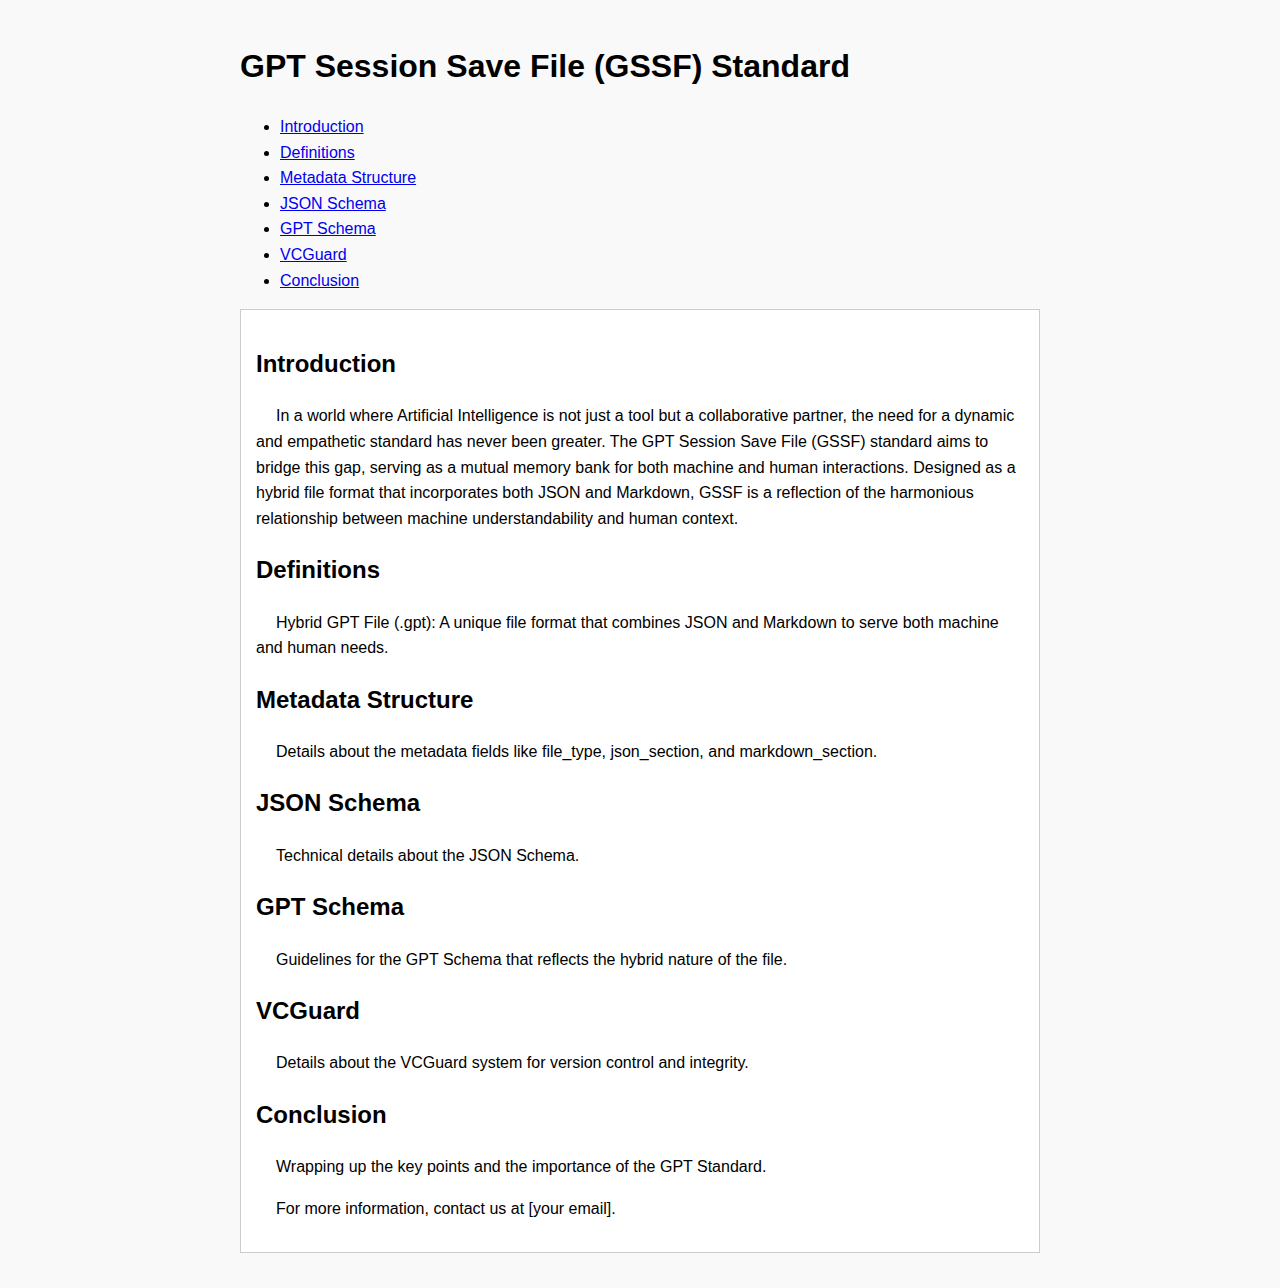
<file: index.html>
<!DOCTYPE html>

<html>
<head>
<title>GPT Standard</title>
<link href="assets/css/styles.css" rel="stylesheet" type="text/css"/>
</head>
<body>
<header>
<h1>GPT Session Save File (GSSF) Standard</h1>
</header>
<nav>
<ul>
<li><a href="#introduction">Introduction</a></li>
<li><a href="#definitions">Definitions</a></li>
<li><a href="#metadata-structure">Metadata Structure</a></li>
<li><a href="#json-schema">JSON Schema</a></li>
<li><a href="#gpt-schema">GPT Schema</a></li>
<li><a href="#VCGuard">VCGuard</a></li>
<li><a href="#conclusion">Conclusion</a></li>
</ul>
</nav>
<div class="main-content">
<section id="introduction">
<h2>Introduction</h2>
<p>In a world where Artificial Intelligence is not just a tool but a collaborative partner, the need for a dynamic and empathetic standard has never been greater. The GPT Session Save File (GSSF) standard aims to bridge this gap, serving as a mutual memory bank for both machine and human interactions. Designed as a hybrid file format that incorporates both JSON and Markdown, GSSF is a reflection of the harmonious relationship between machine understandability and human context.</p>
</section>
<section id="definitions">
<h2>Definitions</h2>
<p>Hybrid GPT File (.gpt): A unique file format that combines JSON and Markdown to serve both machine and human needs.</p>
</section>
<section id="metadata-structure">
<h2>Metadata Structure</h2>
<p>Details about the metadata fields like file_type, json_section, and markdown_section.</p>
</section>
<section id="json-schema">
<h2>JSON Schema</h2>
<p>Technical details about the JSON Schema.</p>
</section>
<section id="gpt-schema">
<h2>GPT Schema</h2>
<p>Guidelines for the GPT Schema that reflects the hybrid nature of the file.</p>
</section>
<section id="VCGuard">
<h2>VCGuard</h2>
<p>Details about the VCGuard system for version control and integrity.</p>
</section>
<section id="conclusion">
<h2>Conclusion</h2>
<p>Wrapping up the key points and the importance of the GPT Standard.</p>
</section>
</main>
<footer>
<p>For more information, contact us at [your email].</p>
</footer>
</body>
</html>
</file>
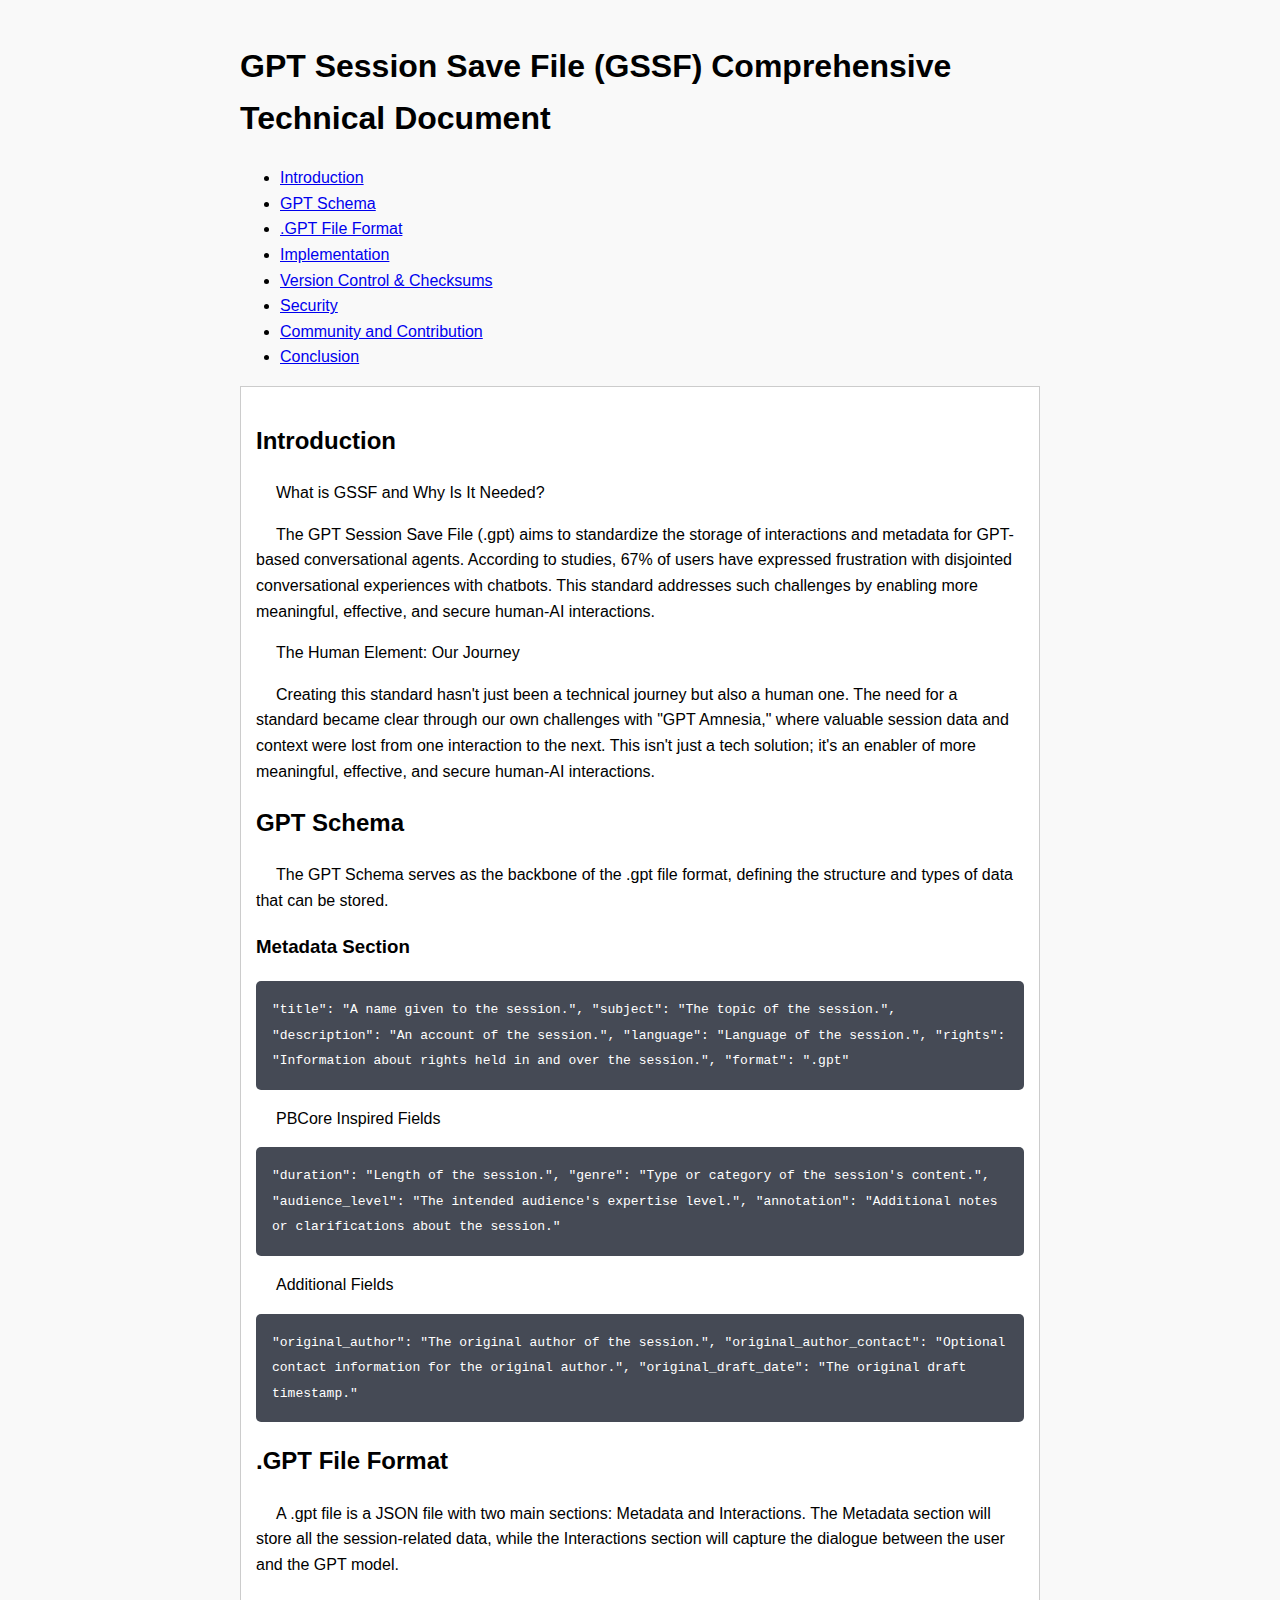
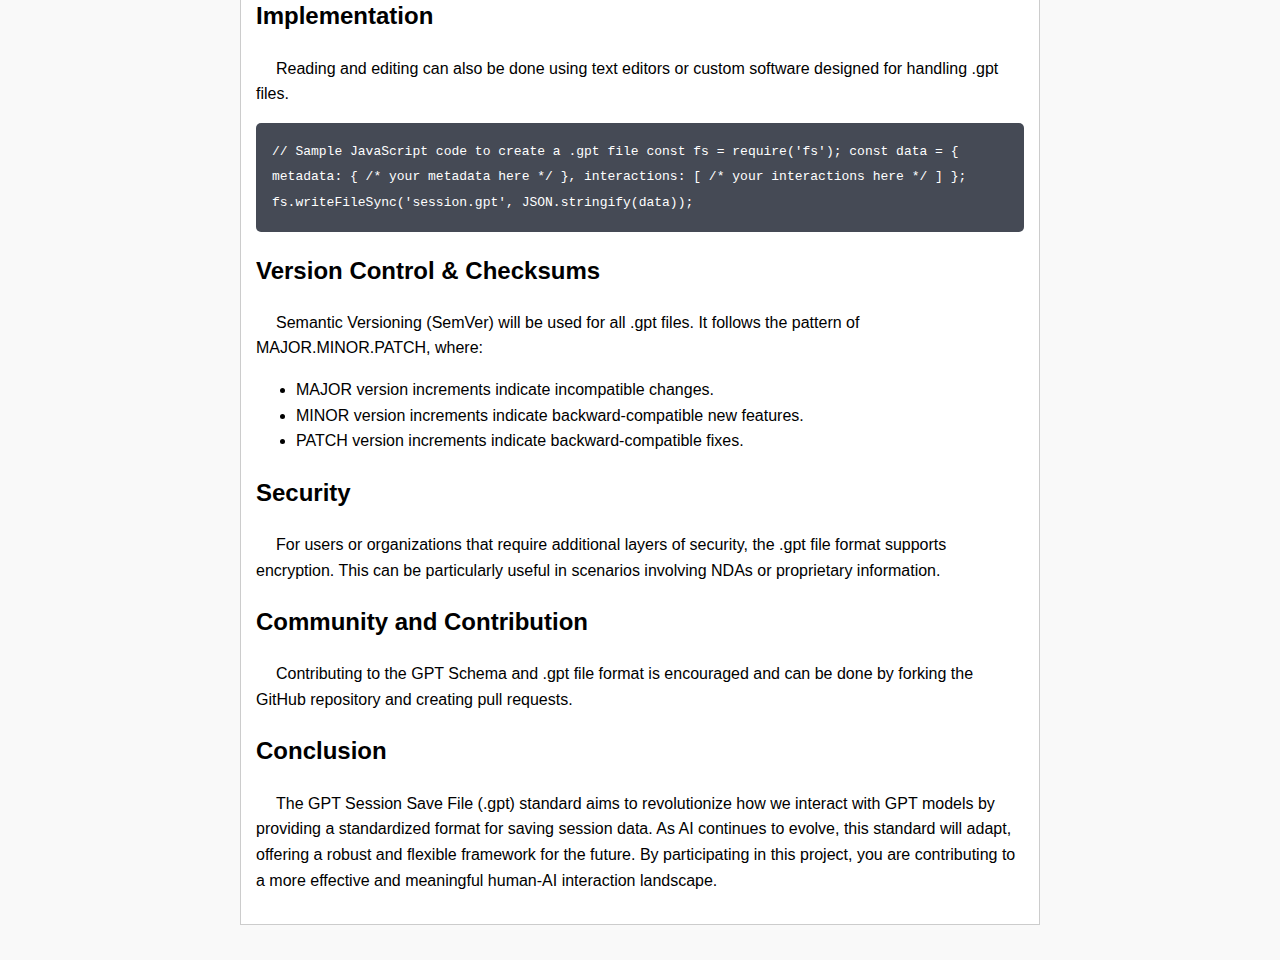
<file: gpt/gpt-tech-doc.html>
<!DOCTYPE html>

<html>
<head>
<title>GPT Session Save File (GSSF) Comprehensive Technical Document</title>
<link href="../assets/css/styles.css" rel="stylesheet" type="text/css"/>
</head>
<body>
<header>
<h1>GPT Session Save File (GSSF) Comprehensive Technical Document</h1>
</header>
<nav>
<ul>
<li><a href="#introduction">Introduction</a></li>
<li><a href="#gpt-schema">GPT Schema</a></li>
<li><a href="#file-format">.GPT File Format</a></li>
<li><a href="#implementation">Implementation</a></li>
<li><a href="#version-control">Version Control &amp; Checksums</a></li>
<li><a href="#security">Security</a></li>
<li><a href="#community">Community and Contribution</a></li>
<li><a href="#conclusion">Conclusion</a></li>
</ul>
</nav>
<div class="main-content">
<!-- Introduction -->
<section id="introduction">
<h2>Introduction</h2>
<p>What is GSSF and Why Is It Needed?</p>
<p>The GPT Session Save File (.gpt) aims to standardize the storage of interactions and metadata for GPT-based conversational agents. According to studies, 67% of users have expressed frustration with disjointed conversational experiences with chatbots. This standard addresses such challenges by enabling more meaningful, effective, and secure human-AI interactions.</p>
<p>The Human Element: Our Journey</p>
<p>Creating this standard hasn't just been a technical journey but also a human one. The need for a standard became clear through our own challenges with "GPT Amnesia," where valuable session data and context were lost from one interaction to the next. This isn't just a tech solution; it's an enabler of more meaningful, effective, and secure human-AI interactions.</p>
</section>
<!-- GPT Schema -->
<section id="gpt-schema">
<h2>GPT Schema</h2>
<p>The GPT Schema serves as the backbone of the .gpt file format, defining the structure and types of data that can be stored.</p>
<!-- Metadata Section -->
<h3>Metadata Section</h3>
<div class="gpt-code-box">
<code>
                    "title": "A name given to the session.",
                    "subject": "The topic of the session.",
                    "description": "An account of the session.",
                    "language": "Language of the session.",
                    "rights": "Information about rights held in and over the session.",
                    "format": ".gpt"
                </code>
</div>
<!-- PBCore Inspired Fields -->
<p>PBCore Inspired Fields</p>
<div class="gpt-code-box">
<code>
                    "duration": "Length of the session.",
                    "genre": "Type or category of the session's content.",
                    "audience_level": "The intended audience's expertise level.",
                    "annotation": "Additional notes or clarifications about the session."
                </code>
</div>
<!-- Additional Fields -->
<p>Additional Fields</p>
<div class="gpt-code-box">
<code>
                    "original_author": "The original author of the session.",
                    "original_author_contact": "Optional contact information for the original author.",
                    "original_draft_date": "The original draft timestamp."
                </code>
</div>
</section>
<!-- .GPT File Format -->
<section id="file-format">
<h2>.GPT File Format</h2>
<p>A .gpt file is a JSON file with two main sections: Metadata and Interactions. The Metadata section will store all the session-related data, while the Interactions section will capture the dialogue between the user and the GPT model.</p>
</section>
<!-- Implementation -->
<section id="implementation">
<h2>Implementation</h2>
<p>Reading and editing can also be done using text editors or custom software designed for handling .gpt files.</p>
<div class="gpt-code-box">
<code>
                    // Sample JavaScript code to create a .gpt file
                    const fs = require('fs');
                    const data = { metadata: { /* your metadata here */ }, interactions: [ /* your interactions here */ ] };
                    fs.writeFileSync('session.gpt', JSON.stringify(data));
                </code>
</div>
</section>
<!-- Version Control & Checksums -->
<section id="version-control">
<h2>Version Control &amp; Checksums</h2>
<p>Semantic Versioning (SemVer) will be used for all .gpt files. It follows the pattern of MAJOR.MINOR.PATCH, where:</p>
<ul>
<li>MAJOR version increments indicate incompatible changes.</li>
<li>MINOR version increments indicate backward-compatible new features.</li>
<li>PATCH version increments indicate backward-compatible fixes.</li>
</ul>
</section>
<!-- Security -->
<section id="security">
<h2>Security</h2>
<p>For users or organizations that require additional layers of security, the .gpt file format supports encryption. This can be particularly useful in scenarios involving NDAs or proprietary information.</p>
</section>
<!-- Community and Contribution -->
<section id="community">
<h2>Community and Contribution</h2>
<p>Contributing to the GPT Schema and .gpt file format is encouraged and can be done by forking the GitHub repository and creating pull requests.</p>
</section>
<!-- Conclusion -->
<section id="conclusion">
<h2>Conclusion</h2>
<p>The GPT Session Save File (.gpt) standard aims to revolutionize how we interact with GPT models by providing a standardized format for saving session data. As AI continues to evolve, this standard will adapt, offering a

robust and flexible framework for the future. By participating in this project, you are contributing to a more effective and meaningful human-AI interaction landscape.</p>
</section>
</div>
</body>
</html>
</file>
<file: assets/css/styles.css>
/* General Styles */
body {
    font-family: Arial, sans-serif;
    line-height: 1.6;
    margin: 0 auto;
    max-width: 800px;
    padding: 20px;
    background-color: #f9f9f9;
}

/* Header Styles */
h1, h2, h3, h4, h5 {
    font-weight: bold;
}

/* Main content */
.main-content {
    background-color: #ffffff;
    border: 1px solid #ccc;
    padding: 15px;
    margin: 15px 0;
}

/* Indent for paragraphs */
p {
    text-indent: 20px;
}

/* Table of Contents */
.contents {
    margin-bottom: 20px;
}

.contents ul {
    list-style: none;
    margin: 0;
    padding: 0;
}

.contents ul li {
    margin-bottom: 5px;
}

.contents ul li a {
    text-decoration: none;
    color: #333;
}

/* GPT Standard Organization - Code Box */
.gpt-code-box {
    background-color: #454a55;
    color: #fff;
    border-radius: 5px;
    padding: 1em;
    font-family: 'Courier New', Courier, monospace;
}

.gpt-code-box pre {
    margin: 0;
}

/* GPT Standard Organization - Note Box */
.gpt-note-box {
    background-color: #434549;
    color: #fff;
    border-radius: 5px;
    padding: 1em;
    font-family: Arial, sans-serif;
    margin-top: 1em;
    margin-bottom: 1em;
}
</file>
